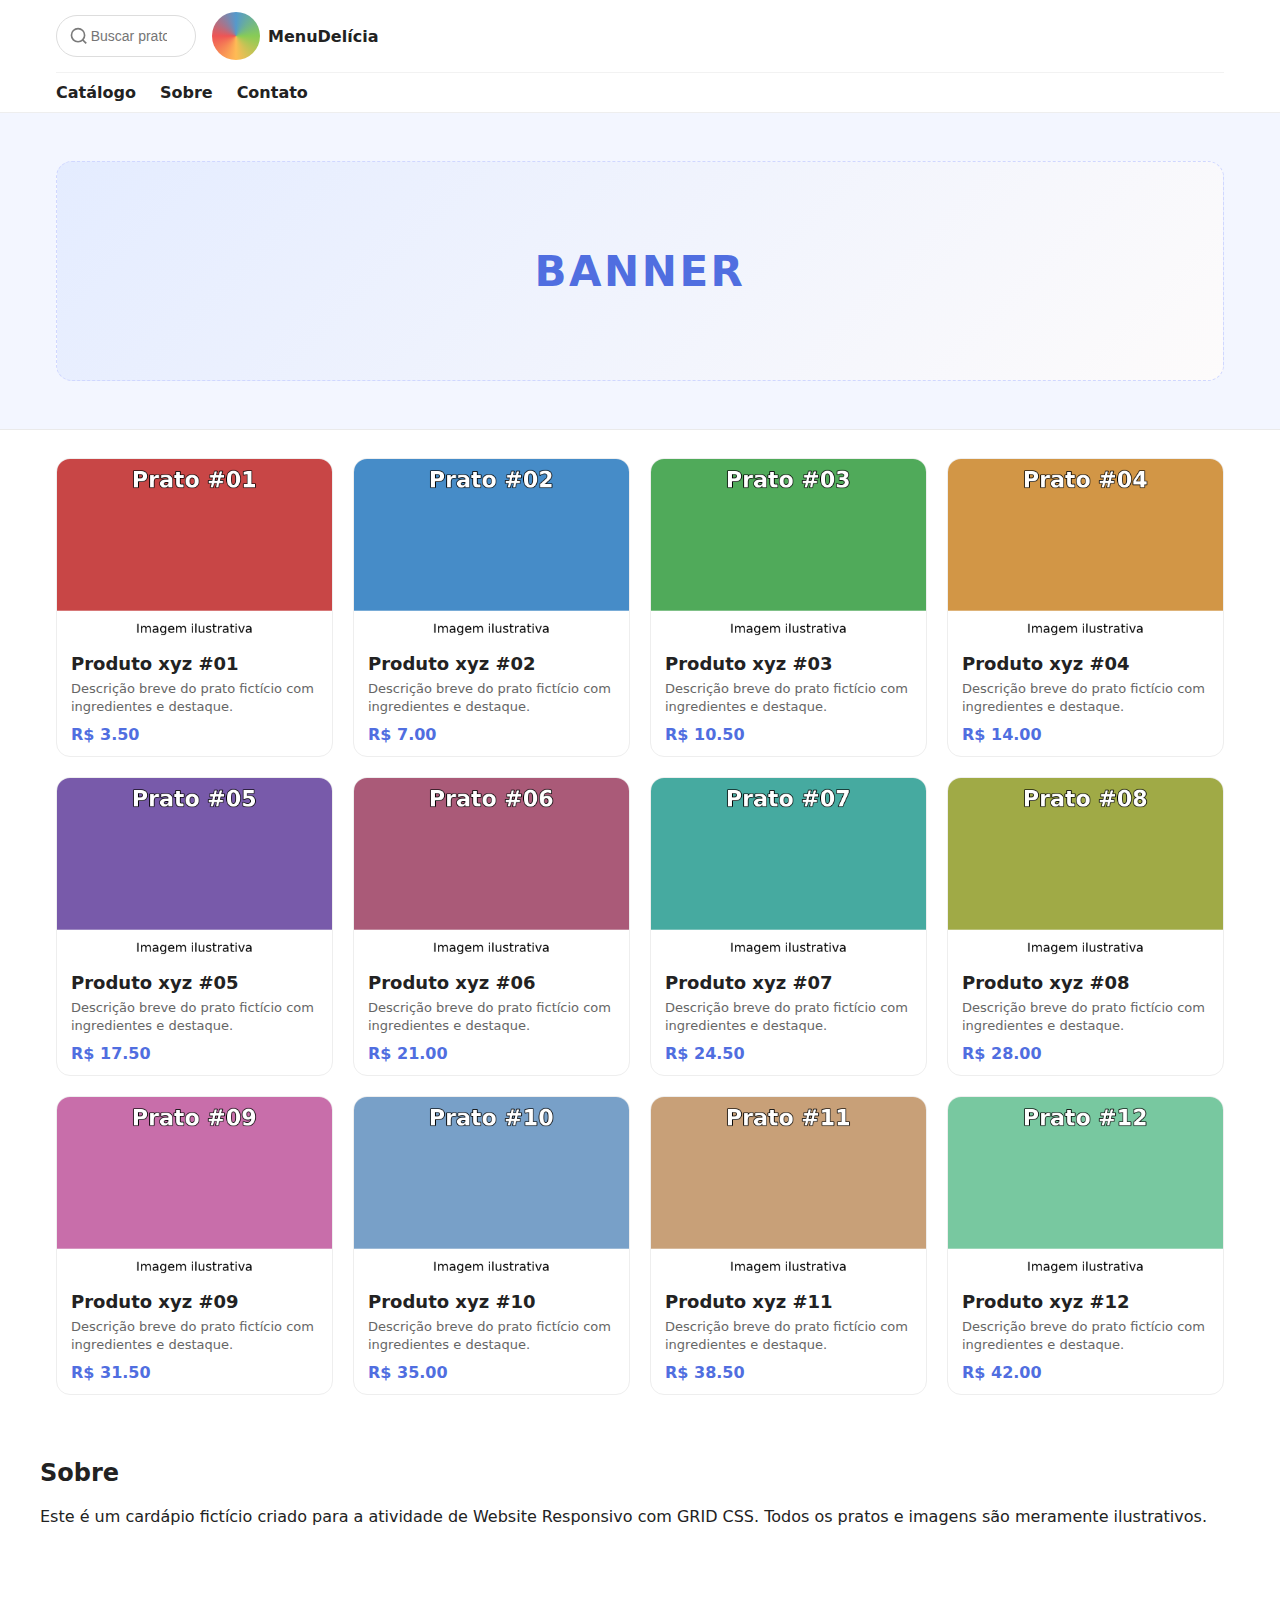
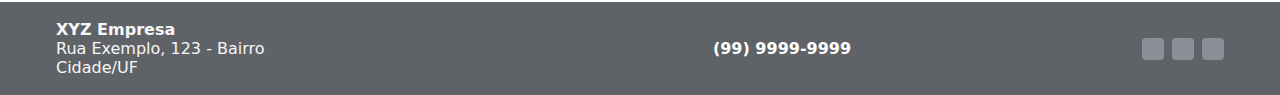
<file: index.html>
<!doctype html>
<html lang="pt-br">
<head>
  <meta charset="utf-8">
  <meta name="viewport" content="width=device-width, initial-scale=1">
  <title>MenuDelícia — Cardápio Responsivo (GRID CSS)</title>
  <meta name="theme-color" content="#506EE0">
  <link rel="manifest" href="manifest.webmanifest">
  <link rel="stylesheet" href="styles.css">
</head>
<body>
  <header>
    <div class="container">
      <div class="topbar">
        <button id="hamburger" aria-label="Abrir menu" aria-expanded="false">
          <span class="hamburger-bars"></span>
        </button>
        <div class="search">
          <svg class="icon" viewBox="0 0 24 24" fill="none" stroke="currentColor" stroke-width="2" aria-hidden="true">
            <circle cx="11" cy="11" r="8"></circle><line x1="21" y1="21" x2="16.65" y2="16.65"></line>
          </svg>
          <input type="search" placeholder="Buscar pratos..." aria-label="Buscar">
        </div>
        <div class="logo">
          <div class="logo-circle" aria-hidden="true"></div>
          <strong class="logo-title">MenuDelícia</strong>
        </div>
      </div>
      <nav aria-label="Principal">
        <ul>
          <li><a href="#catalogo">Catálogo</a></li>
          <li><a href="#sobre">Sobre</a></li>
          <li><a href="#contato">Contato</a></li>
        </ul>
      </nav>
    </div>
  </header>

  <main>
    <section class="hero">
      <div class="container">
        <div class="banner">BANNER</div>
      </div>
    </section>

    <section id="catalogo" class="container">
      <div class="grid">
        
      <article class="card">
        <img src="assets/dish-01.png" alt="Foto do prato 01" loading="lazy"/>
        <div class="content">
          <h3>Produto xyz #01</h3>
          <p>Descrição breve do prato fictício com ingredientes e destaque.</p>
          <div class="price">R$ 3.50</div>
        </div>
      </article>
    
      <article class="card">
        <img src="assets/dish-02.png" alt="Foto do prato 02" loading="lazy"/>
        <div class="content">
          <h3>Produto xyz #02</h3>
          <p>Descrição breve do prato fictício com ingredientes e destaque.</p>
          <div class="price">R$ 7.00</div>
        </div>
      </article>
    
      <article class="card">
        <img src="assets/dish-03.png" alt="Foto do prato 03" loading="lazy"/>
        <div class="content">
          <h3>Produto xyz #03</h3>
          <p>Descrição breve do prato fictício com ingredientes e destaque.</p>
          <div class="price">R$ 10.50</div>
        </div>
      </article>
    
      <article class="card">
        <img src="assets/dish-04.png" alt="Foto do prato 04" loading="lazy"/>
        <div class="content">
          <h3>Produto xyz #04</h3>
          <p>Descrição breve do prato fictício com ingredientes e destaque.</p>
          <div class="price">R$ 14.00</div>
        </div>
      </article>
    
      <article class="card">
        <img src="assets/dish-05.png" alt="Foto do prato 05" loading="lazy"/>
        <div class="content">
          <h3>Produto xyz #05</h3>
          <p>Descrição breve do prato fictício com ingredientes e destaque.</p>
          <div class="price">R$ 17.50</div>
        </div>
      </article>
    
      <article class="card">
        <img src="assets/dish-06.png" alt="Foto do prato 06" loading="lazy"/>
        <div class="content">
          <h3>Produto xyz #06</h3>
          <p>Descrição breve do prato fictício com ingredientes e destaque.</p>
          <div class="price">R$ 21.00</div>
        </div>
      </article>
    
      <article class="card">
        <img src="assets/dish-07.png" alt="Foto do prato 07" loading="lazy"/>
        <div class="content">
          <h3>Produto xyz #07</h3>
          <p>Descrição breve do prato fictício com ingredientes e destaque.</p>
          <div class="price">R$ 24.50</div>
        </div>
      </article>
    
      <article class="card">
        <img src="assets/dish-08.png" alt="Foto do prato 08" loading="lazy"/>
        <div class="content">
          <h3>Produto xyz #08</h3>
          <p>Descrição breve do prato fictício com ingredientes e destaque.</p>
          <div class="price">R$ 28.00</div>
        </div>
      </article>
    
      <article class="card">
        <img src="assets/dish-09.png" alt="Foto do prato 09" loading="lazy"/>
        <div class="content">
          <h3>Produto xyz #09</h3>
          <p>Descrição breve do prato fictício com ingredientes e destaque.</p>
          <div class="price">R$ 31.50</div>
        </div>
      </article>
    
      <article class="card">
        <img src="assets/dish-10.png" alt="Foto do prato 10" loading="lazy"/>
        <div class="content">
          <h3>Produto xyz #10</h3>
          <p>Descrição breve do prato fictício com ingredientes e destaque.</p>
          <div class="price">R$ 35.00</div>
        </div>
      </article>
    
      <article class="card">
        <img src="assets/dish-11.png" alt="Foto do prato 11" loading="lazy"/>
        <div class="content">
          <h3>Produto xyz #11</h3>
          <p>Descrição breve do prato fictício com ingredientes e destaque.</p>
          <div class="price">R$ 38.50</div>
        </div>
      </article>
    
      <article class="card">
        <img src="assets/dish-12.png" alt="Foto do prato 12" loading="lazy"/>
        <div class="content">
          <h3>Produto xyz #12</h3>
          <p>Descrição breve do prato fictício com ingredientes e destaque.</p>
          <div class="price">R$ 42.00</div>
        </div>
      </article>
    
      </div>
    </section>

    <section id="sobre" class="container" style="padding:16px 0 28px">
      <h2>Sobre</h2>
      <p>Este é um cardápio fictício criado para a atividade de Website Responsivo com GRID CSS. Todos os pratos e imagens são meramente ilustrativos.</p>
    </section>
  </main>

  <footer>
    <div class="container">
      <div class="brand">
        <strong>XYZ Empresa</strong><br>
        Rua Exemplo, 123 - Bairro<br>
        Cidade/UF
      </div>
      <div class="phone">(99) 9999-9999</div>
      <div class="dots">
        <span></span><span></span><span></span>
      </div>
    </div>
  </footer>

  <script src="app.js"></script>
</body>
</html>
</file>
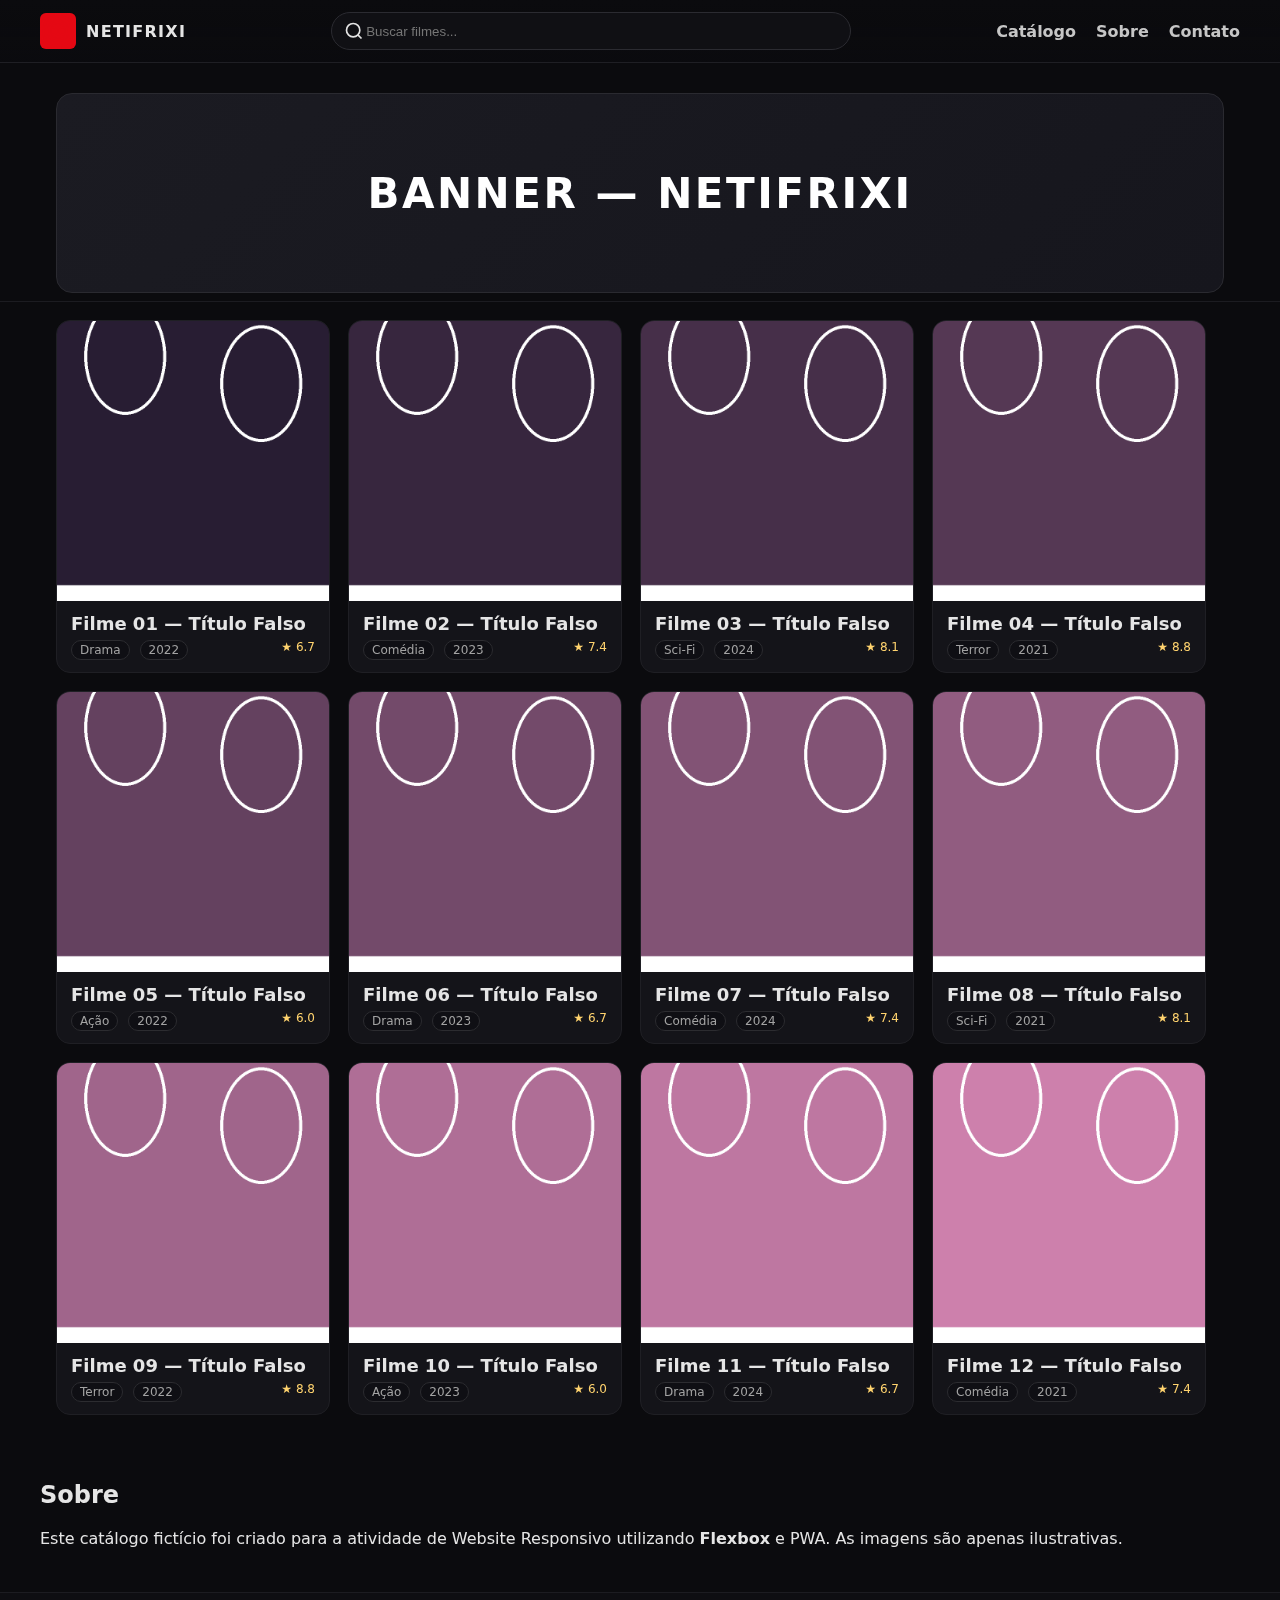
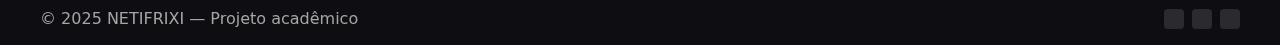
<file: atividade3/index.html>
<!doctype html>
<html lang="pt-br">
<head>
  <meta charset="utf-8">
  <meta name="viewport" content="width=device-width, initial-scale=1">
  <title>NETIFRIXI — Catálogo de Filmes (Flexbox + PWA)</title>
  <meta name="theme-color" content="#e50914">
  <link rel="manifest" href="manifest.webmanifest">
  <link rel="stylesheet" href="styles.css">
</head>
<body>
<header>
  <div class="container topbar">
    <div class="brand">
      <div class="logo" aria-hidden="true"></div>
      <strong>NETIFRIXI</strong>
    </div>
    <div class="search" role="search">
      <svg width="20" height="20" viewBox="0 0 24 24" fill="none" stroke="currentColor" stroke-width="2" aria-hidden="true">
        <circle cx="11" cy="11" r="8"></circle><line x1="21" y1="21" x2="16.65" y2="16.65"></line>
      </svg>
      <input type="search" placeholder="Buscar filmes..." aria-label="Buscar filmes">
    </div>
    <nav aria-label="Principal">
      <button id="hamburger" aria-label="Abrir menu" aria-expanded="false"><span></span></button>
      <div class="links">
        <a href="#catalogo">Catálogo</a>
        <a href="#sobre">Sobre</a>
        <a href="#contato">Contato</a>
      </div>
    </nav>
  </div>
</header>

<main>
  <section class="hero">
    <div class="container">
      <div class="banner">BANNER — NETIFRIXI</div>
    </div>
  </section>

  <section id="catalogo" class="section">
    <div class="container">
      <div class="row">
        
      <article class="card">
        <img class="poster" src="assets/poster-01.png" alt="Poster filme 01" loading="lazy">
        <div class="content">
          <h3>Filme 01 — Título Falso</h3>
          <div class="meta">
            <span class="tag">Drama</span>
            <span class="tag">2022</span>
            <span class="rating">★ 6.7</span>
          </div>
        </div>
      </article>
    
      <article class="card">
        <img class="poster" src="assets/poster-02.png" alt="Poster filme 02" loading="lazy">
        <div class="content">
          <h3>Filme 02 — Título Falso</h3>
          <div class="meta">
            <span class="tag">Comédia</span>
            <span class="tag">2023</span>
            <span class="rating">★ 7.4</span>
          </div>
        </div>
      </article>
    
      <article class="card">
        <img class="poster" src="assets/poster-03.png" alt="Poster filme 03" loading="lazy">
        <div class="content">
          <h3>Filme 03 — Título Falso</h3>
          <div class="meta">
            <span class="tag">Sci‑Fi</span>
            <span class="tag">2024</span>
            <span class="rating">★ 8.1</span>
          </div>
        </div>
      </article>
    
      <article class="card">
        <img class="poster" src="assets/poster-04.png" alt="Poster filme 04" loading="lazy">
        <div class="content">
          <h3>Filme 04 — Título Falso</h3>
          <div class="meta">
            <span class="tag">Terror</span>
            <span class="tag">2021</span>
            <span class="rating">★ 8.8</span>
          </div>
        </div>
      </article>
    
      <article class="card">
        <img class="poster" src="assets/poster-05.png" alt="Poster filme 05" loading="lazy">
        <div class="content">
          <h3>Filme 05 — Título Falso</h3>
          <div class="meta">
            <span class="tag">Ação</span>
            <span class="tag">2022</span>
            <span class="rating">★ 6.0</span>
          </div>
        </div>
      </article>
    
      <article class="card">
        <img class="poster" src="assets/poster-06.png" alt="Poster filme 06" loading="lazy">
        <div class="content">
          <h3>Filme 06 — Título Falso</h3>
          <div class="meta">
            <span class="tag">Drama</span>
            <span class="tag">2023</span>
            <span class="rating">★ 6.7</span>
          </div>
        </div>
      </article>
    
      <article class="card">
        <img class="poster" src="assets/poster-07.png" alt="Poster filme 07" loading="lazy">
        <div class="content">
          <h3>Filme 07 — Título Falso</h3>
          <div class="meta">
            <span class="tag">Comédia</span>
            <span class="tag">2024</span>
            <span class="rating">★ 7.4</span>
          </div>
        </div>
      </article>
    
      <article class="card">
        <img class="poster" src="assets/poster-08.png" alt="Poster filme 08" loading="lazy">
        <div class="content">
          <h3>Filme 08 — Título Falso</h3>
          <div class="meta">
            <span class="tag">Sci‑Fi</span>
            <span class="tag">2021</span>
            <span class="rating">★ 8.1</span>
          </div>
        </div>
      </article>
    
      <article class="card">
        <img class="poster" src="assets/poster-09.png" alt="Poster filme 09" loading="lazy">
        <div class="content">
          <h3>Filme 09 — Título Falso</h3>
          <div class="meta">
            <span class="tag">Terror</span>
            <span class="tag">2022</span>
            <span class="rating">★ 8.8</span>
          </div>
        </div>
      </article>
    
      <article class="card">
        <img class="poster" src="assets/poster-10.png" alt="Poster filme 10" loading="lazy">
        <div class="content">
          <h3>Filme 10 — Título Falso</h3>
          <div class="meta">
            <span class="tag">Ação</span>
            <span class="tag">2023</span>
            <span class="rating">★ 6.0</span>
          </div>
        </div>
      </article>
    
      <article class="card">
        <img class="poster" src="assets/poster-11.png" alt="Poster filme 11" loading="lazy">
        <div class="content">
          <h3>Filme 11 — Título Falso</h3>
          <div class="meta">
            <span class="tag">Drama</span>
            <span class="tag">2024</span>
            <span class="rating">★ 6.7</span>
          </div>
        </div>
      </article>
    
      <article class="card">
        <img class="poster" src="assets/poster-12.png" alt="Poster filme 12" loading="lazy">
        <div class="content">
          <h3>Filme 12 — Título Falso</h3>
          <div class="meta">
            <span class="tag">Comédia</span>
            <span class="tag">2021</span>
            <span class="rating">★ 7.4</span>
          </div>
        </div>
      </article>
    
      </div>
    </div>
  </section>

  <section id="sobre" class="container section">
    <h2>Sobre</h2>
    <p>Este catálogo fictício foi criado para a atividade de Website Responsivo utilizando <strong>Flexbox</strong> e PWA. As imagens são apenas ilustrativas.</p>
  </section>
</main>

<footer>
  <div class="container wrap">
    <div>© 2025 NETIFRIXI — Projeto acadêmico</div>
    <div class="footer-dots"><span></span><span></span><span></span></div>
  </div>
</footer>

<script src="app.js"></script>
</body>
</html>
</file>
<file: styles.css>
:root{
  --primary:#506EE0;
  --bg:#ffffff;
  --text:#222;
  --muted:#666;
}
*{box-sizing:border-box}
html,body{margin:0;padding:0;font-family:system-ui,-apple-system,Segoe UI,Roboto,Ubuntu,'Helvetica Neue',Arial,'Noto Sans',sans-serif;background:var(--bg);color:var(--text)}
header{border-bottom:1px solid #eee; background:#fff; position:sticky; top:0; z-index:10}
.container{max-width:1200px;margin:0 auto;padding:0 16px}
.topbar{display:grid;grid-template-columns:140px 1fr 40px;align-items:center;gap:16px;padding:12px 0}
.logo{display:flex;align-items:center;gap:8px}
.logo-circle{width:48px;height:48px;border-radius:50%;background:conic-gradient(from 0deg, #59c, #8c5, #fb5, #e55, #59c)}
.logo-title{font-weight:800}
.search{display:flex;align-items:center;border:1px solid #ddd;border-radius:999px;padding:8px 12px}
.search input{border:none;outline:none;width:100%;font-size:14px}
.icon{width:24px;height:24px;display:inline-block;opacity:.6}
nav{border-top:1px solid #f2f2f2}
nav ul{display:flex;gap:24px;list-style:none;margin:0;padding:10px 0}
nav a{text-decoration:none;color:var(--text);font-weight:600}
nav a:hover{color:var(--primary)}

#hamburger{display:none;background:none;border:none;padding:4px}
.hamburger-bars{width:26px;height:2px;background:#333;box-shadow:0 7px 0 #333,0 -7px 0 #333;border-radius:1px}

.hero{background:#f3f6ff;padding:48px 0;border-bottom:1px solid #eaeaea}
.hero .banner{height:220px;display:grid;place-items:center;background:linear-gradient(135deg,#e4ecff,#fdfbfb);border:1px dashed #d0d7ff;border-radius:16px;color:var(--primary);font-size:42px;font-weight:900;letter-spacing:.06em}

.grid{display:grid;grid-template-columns:repeat(4,1fr);gap:20px;padding:28px 0}
.card{border:1px solid #eee;border-radius:14px;overflow:hidden;background:#fff;display:flex;flex-direction:column;transition:transform .15s ease, box-shadow .15s ease}
.card:hover{transform:translateY(-2px);box-shadow:0 6px 24px rgba(0,0,0,.06)}
.card img{display:block;width:100%;height:180px;object-fit:cover;background:#ddd}
.card .content{padding:12px 14px}
.card h3{margin:2px 0 6px;font-size:18px}
.card p{margin:0;color:var(--muted);font-size:13px;line-height:1.35}
.card .price{margin-top:10px;font-weight:800;color:var(--primary)}

footer{background:#5f6368;color:#fff;margin-top:32px}
footer .container{display:grid;grid-template-columns:2fr 1fr 1fr;gap:16px;padding:18px 16px;align-items:center}
footer .brand{opacity:.95}
footer .phone{justify-self:center;font-weight:700}
footer .dots{justify-self:end;display:flex;gap:8px}
footer .dots span{width:22px;height:22px;background:#8a8f97;border-radius:4px;display:inline-block}

@media (max-width:1024px){
  .grid{grid-template-columns:repeat(3,1fr)}
}
@media (max-width:768px){
  .topbar{grid-template-columns:40px 1fr 40px}
  .logo{display:none}
  #hamburger{display:block}
  nav ul{display:none;flex-direction:column;gap:12px;padding:10px 8px}
  nav ul.open{display:flex}
  .hero .banner{height:140px;font-size:28px}
  .grid{grid-template-columns:repeat(2,1fr)}
  footer .container{grid-template-columns:1fr;gap:8px}
  footer .phone{justify-self:start}
  footer .dots{justify-self:start}
}
@media (max-width:420px){
  .grid{grid-template-columns:1fr}
}
</file>
<file: atividade3/styles.css>
:root{
  --bg:#0b0b0e;
  --card:#141419;
  --text:#e5e5e5;
  --muted:#a3a3a3;
  --primary:#e50914;
}
*{box-sizing:border-box}
html,body{margin:0;padding:0;background:var(--bg);color:var(--text);font-family:system-ui,-apple-system,Segoe UI,Roboto,Ubuntu,'Helvetica Neue',Arial,'Noto Sans',sans-serif}
a{text-decoration:none;color:inherit}
.container{max-width:1200px;margin:0 auto;padding:0 16px}

header{position:sticky;top:0;z-index:10;background:linear-gradient(180deg, #0b0b0e 0%, rgba(11,11,14,.85) 100%);backdrop-filter:saturate(140%) blur(6px);border-bottom:1px solid #1f1f24}
.topbar{display:flex;align-items:center;justify-content:space-between;padding:12px 0;gap:12px}
.brand{display:flex;align-items:center;gap:10px}
.brand .logo{width:36px;height:36px;background:var(--primary);border-radius:6px;box-shadow:0 0 16px rgba(229,9,20,.35) inset}
.brand strong{letter-spacing:.08em}

.search{flex:1;display:flex;align-items:center;max-width:520px;border:1px solid #2b2b31;border-radius:999px;padding:8px 12px;background:#101014}
.search input{flex:1;background:transparent;border:none;outline:none;color:var(--text)}

nav .links{display:flex;gap:20px}
nav .links a{color:#c6c6c6;font-weight:600}
nav .links a:hover{color:#fff}
#hamburger{display:none;border:none;background:none;width:28px;height:28px;position:relative}
#hamburger::before,#hamburger::after, #hamburger span{content:"";position:absolute;left:3px;right:3px;height:2px;background:#fff;opacity:.9;border-radius:1px}
#hamburger span{top:13px}
#hamburger::before{top:6px}#hamburger::after{bottom:6px}

.hero{padding:30px 0 8px;border-bottom:1px solid #1c1c21}
.banner{height:200px;border-radius:16px;border:1px solid #2a2a30;background:linear-gradient(135deg,#1b1b22,#16161d);display:flex;align-items:center;justify-content:center;color:#fff;font-size:42px;font-weight:900;letter-spacing:.06em}

.section{padding:18px 0 28px}

.row{display:flex;flex-wrap:wrap;gap:18px}
.card{flex:1 1 calc(25% - 18px);max-width:calc(25% - 18px);background:var(--card);border:1px solid #1f1f24;border-radius:14px;overflow:hidden;display:flex;flex-direction:column;transition:transform .15s ease, box-shadow .15s ease}
.card:hover{transform:translateY(-2px);box-shadow:0 10px 30px rgba(0,0,0,.35)}
.poster{width:100%;height:280px;object-fit:cover;background:#222}
.card .content{padding:12px 14px;display:flex;flex-direction:column;gap:6px}
.card h3{margin:0;font-size:18px}
.meta{display:flex;gap:10px;font-size:12px;color:var(--muted)}
.tag{border:1px solid #2c2c30;border-radius:999px;padding:2px 8px;background:#0f0f14}
.rating{margin-left:auto;color:#ffd36e}

footer{border-top:1px solid #1c1c21;background:#0e0e12;color:#a5a5a5}
footer .wrap{display:flex;flex-wrap:wrap;align-items:center;gap:16px;justify-content:space-between;padding:16px 0}
.footer-dots{display:flex;gap:8px}
.footer-dots span{width:20px;height:20px;border-radius:4px;background:#2a2a2f}

@media (max-width:1024px){
  .card{flex-basis:calc(33.333% - 18px);max-width:calc(33.333% - 18px)}
  .banner{height:160px;font-size:32px}
}
@media (max-width:768px){
  #hamburger{display:block}
  nav .links{display:none;position:absolute;right:16px;top:66px;background:#0f0f14;border:1px solid #2b2b31;border-radius:12px;padding:10px;flex-direction:column;gap:10px}
  nav .links.open{display:flex}
  .card{flex-basis:calc(50% - 18px);max-width:calc(50% - 18px)}
}
@media (max-width:420px){
  .card{flex-basis:100%;max-width:100%}
  .banner{height:120px;font-size:26px}
}
</file>
